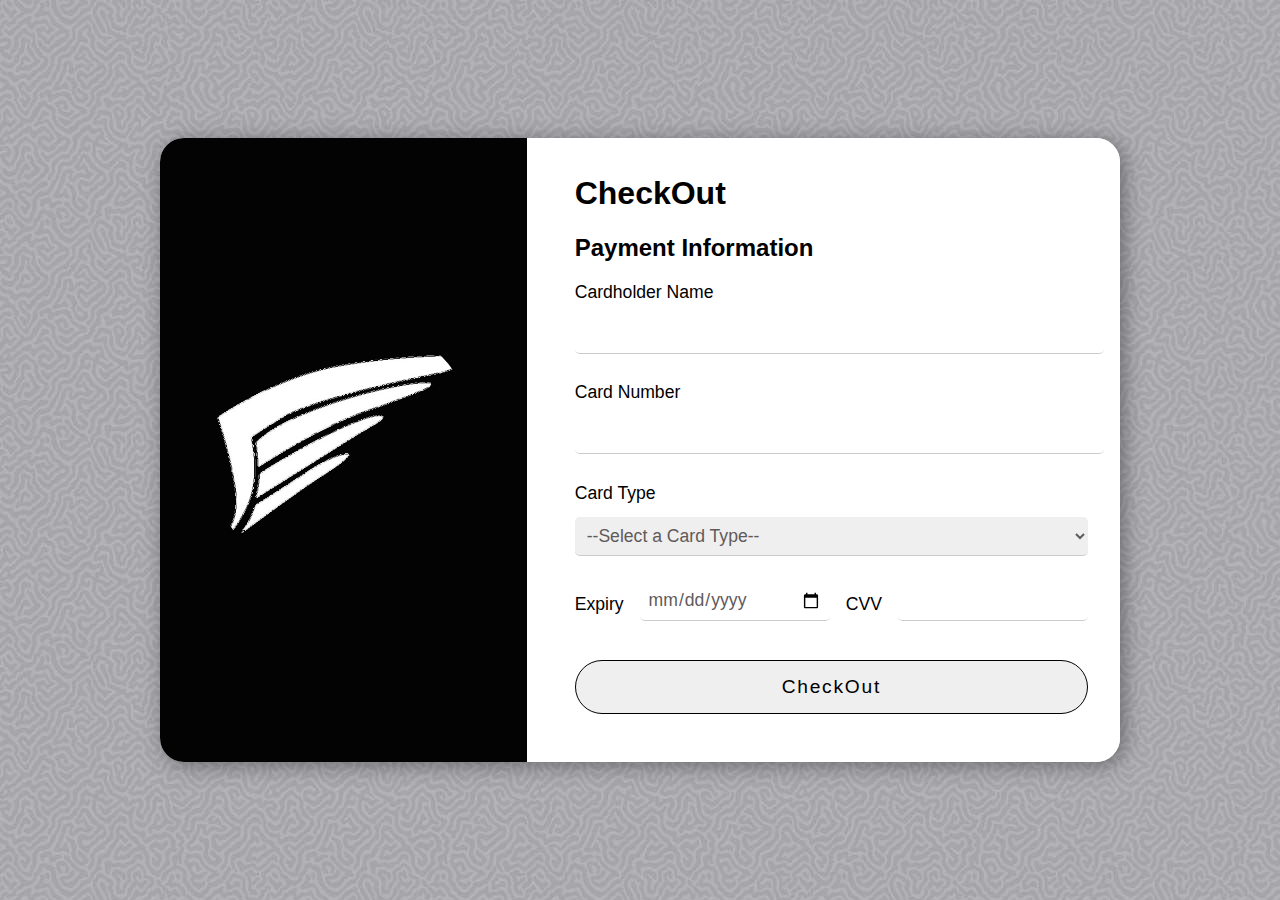
<file: Project0.3/html/Buy1.html>
<!DOCTYPE html>
<html lang="en">
<head>
    <meta charset="UTF-8">    
    <link rel="stylesheet" href="../css/Buy.css">
 <body>   
    
    <div class="mainscreen">
     
      <div class="card">
        <div class="leftside">
           <img src="../images/Белый.png" class="product" alt="Shoes"/>
          
        </div>
        <div class="rightside">
          <form action="">
            <h1>CheckOut</h1>
            <h2>Payment Information</h2>
            <p>Cardholder Name</p>
            <input type="text" class="inputbox" name="name" required />
            <p>Card Number</p>
            <input type="number" class="inputbox" name="card_number" id="card_number" required />

            <p>Card Type</p>
            <select class="inputbox" name="card_type" id="card_type" required>
              <option value="">--Select a Card Type--</option>
              <option value="Visa">Visa</option>
              <option value="RuPay">RuPay</option>
              <option value="MasterCard">MasterCard</option>
            </select>
<div class="expcvv">

            <p class="expcvv_text">Expiry</p>
            <input type="date" class="inputbox" name="exp_date" id="exp_date" required />

            <p class="expcvv_text2">CVV</p>
            <input type="password" class="inputbox" name="cvv" id="cvv" required />
        </div>
            <p></p>
            <button type="submit" class="button">CheckOut</button>
          </form>
        </div>

  </body>

</html>
</file>
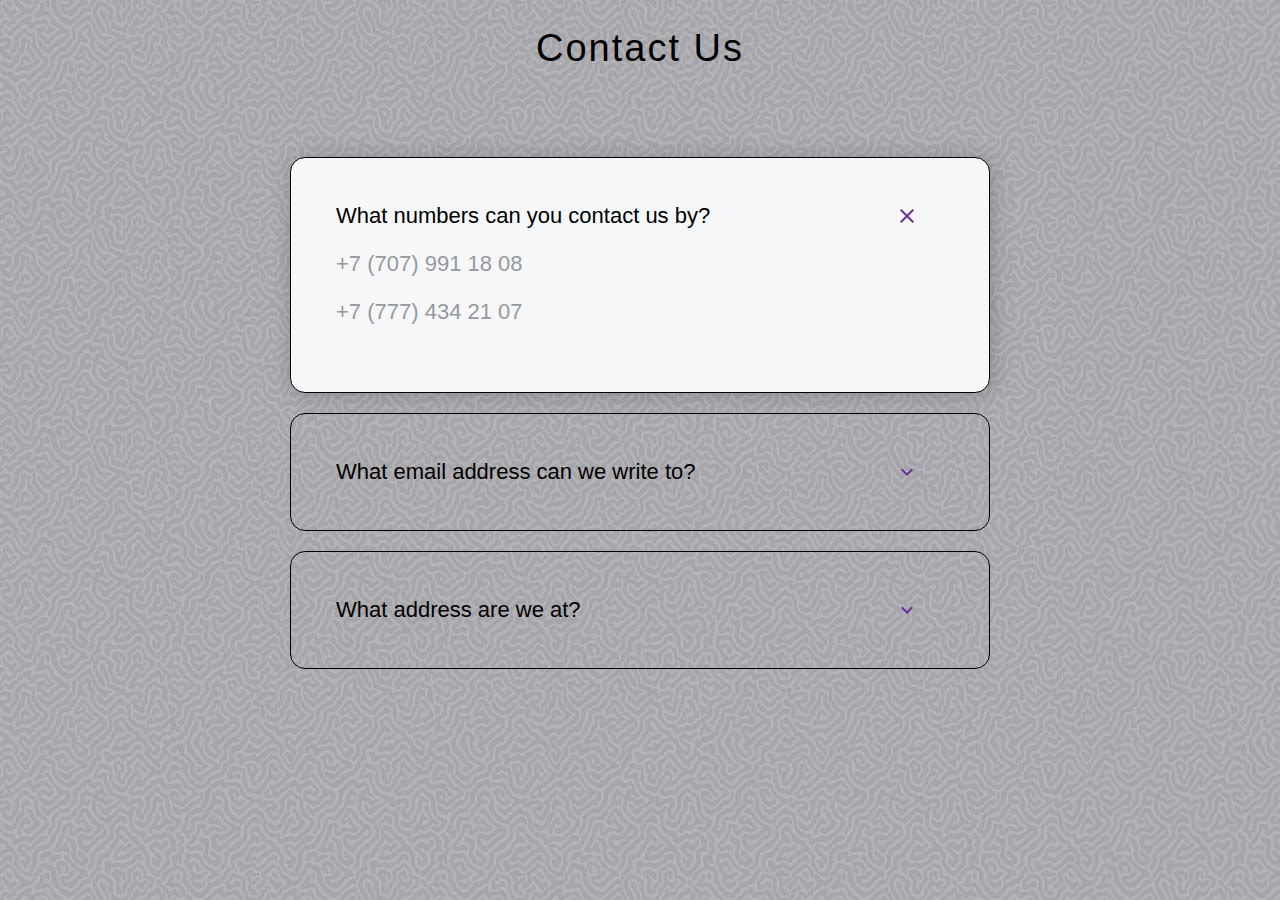
<file: Project0.3/html/Contact.html>
<!DOCTYPE html>
<html lang="en">

<head>
    <meta charset="UTF-8">
    <meta name="viewport" content="width=device-width, initial-scale=1.0">
    <title>Project</title>
    <link rel="stylesheet" href="../css/cont.css">
    <link rel="stylesheet" href="https://unicons.iconscout.com/release/v4.0.0/css/line.css">
</head> 
<body>
<h2>Contact Us</h2>

<div style="visibility: hidden; position: absolute; width: 0px; height: 0px;">
  <svg xmlns="http://www.w3.org/2000/svg">
    <symbol viewBox="0 0 24 24" id="expand-more">
      <path d="M16.59 8.59L12 13.17 7.41 8.59 6 10l6 6 6-6z"/><path d="M0 0h24v24H0z" fill="none"/>
    </symbol>
    <symbol viewBox="0 0 24 24" id="close">
      <path d="M19 6.41L17.59 5 12 10.59 6.41 5 5 6.41 10.59 12 5 17.59 6.41 19 12 13.41 17.59 19 19 17.59 13.41 12z"/><path d="M0 0h24v24H0z" fill="none"/>
    </symbol>
  </svg>
</div>

<details open>
  <summary>
    What numbers can you contact us by?
    <svg class="control-icon control-icon-expand" width="24" height="24" role="presentation"><use xmlns:xlink="http://www.w3.org/1999/xlink" xlink:href="#expand-more" /></svg>
    <svg class="control-icon control-icon-close" width="24" height="24" role="presentation"><use xmlns:xlink="http://www.w3.org/1999/xlink" xlink:href="#close" /></svg>
  </summary>
  <p>+7 (707) 991 18 08</p>
  <p>+7 (777) 434 21 07</p>
</details>

<details>

  <summary>
    What email address can we write to?
    <svg class="control-icon control-icon-expand" width="24" height="24" role="presentation"><use xmlns:xlink="http://www.w3.org/1999/xlink" xlink:href="#expand-more" /></svg>
    <svg class="control-icon control-icon-close" width="24" height="24" role="presentation"><use xmlns:xlink="http://www.w3.org/1999/xlink" xlink:href="#close" /></svg>
  </summary>
  <p>hermessneakers111@gmail.com</p>
</details>

<details>
  <summary>
    What address are we at?    
    <svg class="control-icon control-icon-expand" width="24" height="24" role="presentation"><use xmlns:xlink="http://www.w3.org/1999/xlink" xlink:href="#expand-more" /></svg>
    <svg class="control-icon control-icon-close" width="24" height="24" role="presentation"><use xmlns:xlink="http://www.w3.org/1999/xlink" xlink:href="#close" /></svg>
  </summary>
  <p>1 microdistrict 81 "Narxoz University"</p>
</details>

</body>
</file>
<file: Project0.3/css/Buy.css>
body {
    font-family: 'Roboto', sans-serif!important;
  margin:0;
  padding:0;
  box-sizing: border-box;
}

.mainscreen
{
  min-height: 100vh;
  width: 100%;
  display: flex;
    flex-direction: column;
    background-color: #DFDBE5;
    background-image: url("../images/фон11.jpg");
    color:#000000;

}

.card {
  width: 60rem;
    margin: auto;
    background: white;
    position:center;
    align-self: center;
    top: 50rem;
    border-radius: 1.5rem;
    box-shadow: 4px 3px 20px #3535358c;
    display:flex;
    flex-direction: row;
    
}

.leftside {
  background: #030303;
  width: 25rem;
  display: inline-flex;
    align-items: center;
    justify-content: center;
  border-top-left-radius: 1.5rem;
    border-bottom-left-radius: 1.5rem;
}

.product {
    object-fit: cover;
  width: 17em;
    height: 17em;
    border-radius: 100%;
}

.rightside {
    background-color: #ffffff;
  width: 35rem;
  border-bottom-right-radius: 1.5rem;
    border-top-right-radius: 1.5rem;
    padding: 1rem 2rem 3rem 3rem;
}

p{
    display:block;
    font-size: 1.1rem;
    font-weight: 400;
    margin: .8rem 0;
}

.inputbox
{
    color:#030303;
  width: 100%;
    padding: 0.5rem;
    border: none;
    border-bottom: 1.5px solid #ccc;
    margin-bottom: 1rem;
    border-radius: 0.3rem;
    font-family: 'Roboto', sans-serif;
    color: #615a5a;
    font-size: 1.1rem;
    font-weight: 500;
  outline:none;
}

.expcvv {
    display:flex;
    justify-content: space-between;
    padding-top: 0.6rem;
}

.expcvv_text{
    padding-right: 1rem;
}
.expcvv_text2{
    padding:0 1rem;
}

.button{
    background: radial-gradient(farthest-side ellipse at top left, white, #aaaaaa)
135deg
, #753370 0%, #298096 100%;
    padding: 15px;
    border: 1px solid black;
    border-radius: 50px;
    color: black;
    font-weight: 400;
    font-size: 1.2rem;
    margin-top: 10px;
    width:100%;
    letter-spacing: .11rem;
    outline:black;


}

.button:hover
{
  transform: scale(1.05) translateY(-3px);
    box-shadow: 3px 3px 6px #38373785;
}

@media only screen and (max-width: 1000px) {
    .card{
        flex-direction: column;
        width: auto;
      
    }

    .leftside{
        width: 100%;
        border-top-right-radius: 0;
        border-bottom-left-radius: 0;
      border-top-right-radius:0;
      border-radius:0;
    }

    .rightside{
        width:auto;
        border-bottom-left-radius: 1.5rem;
        padding:0.5rem 3rem 3rem 2rem;
      border-radius:0;
    }
}
</file>
<file: Project0.3/css/cont.css>
body {
  font-family: "IBM Plex Sans", sans-serif;
  background-color: rgba(0,0,0,.1);
  background-image: url("../images/фон11.jpg");
}


h2 {
  margin: 20px auto 80px;
  font-size: 38px;
  font-weight: 300;
  text-align: center;
  letter-spacing: 2px;
  line-height: 1.5;
}

details {
  width: 75%;
  min-height: 5px;
  max-width: 700px;
  padding: 45px 70px 45px 45px;
  margin: 0 auto;
  position: relative;
  font-size: 22px;
  border: 1px solid black;
  border-radius: 15px;
  box-sizing: border-box;
  transition: all .3s;
}

details + details {
  margin-top: 20px;
}

details[open] {
  min-height: 50px;
  background-color: #f6f7f8;
  box-shadow: 2px 2px 20px rgba(0,0,0,.2);
}

details p {
  color: #96999d;
  font-weight: 300;
}

summary {
  display: flex;
  justify-content: space-between;
  align-items: center;
  font-weight: 500;
  cursor: pointer;
}

summary:focus {
  outline: none;
  
}

summary:focus::after {
  content: "";
  height: 100%;
  width: 100%;
  display: block;
  position: absolute;
  top: 0;
  left: 0;
  box-shadow: 0 0 0 5px rebeccapurple;
}

summary::-webkit-details-marker {
  display: none
}

.control-icon {
  fill: rebeccapurple;
  transition: .3s ease;
  pointer-events: none;
}

.control-icon-close {
  display: none;
}

details[open] .control-icon-close {
  display: initial;
  transition: .3s ease;
}

details[open] .control-icon-expand {
  display: none;
}
@media (max-width: 800px) {
  .row {
    flex-direction: column-reverse;
  }
  .col-25 {
    margin-bottom: 20px;
  }
}
</file>
